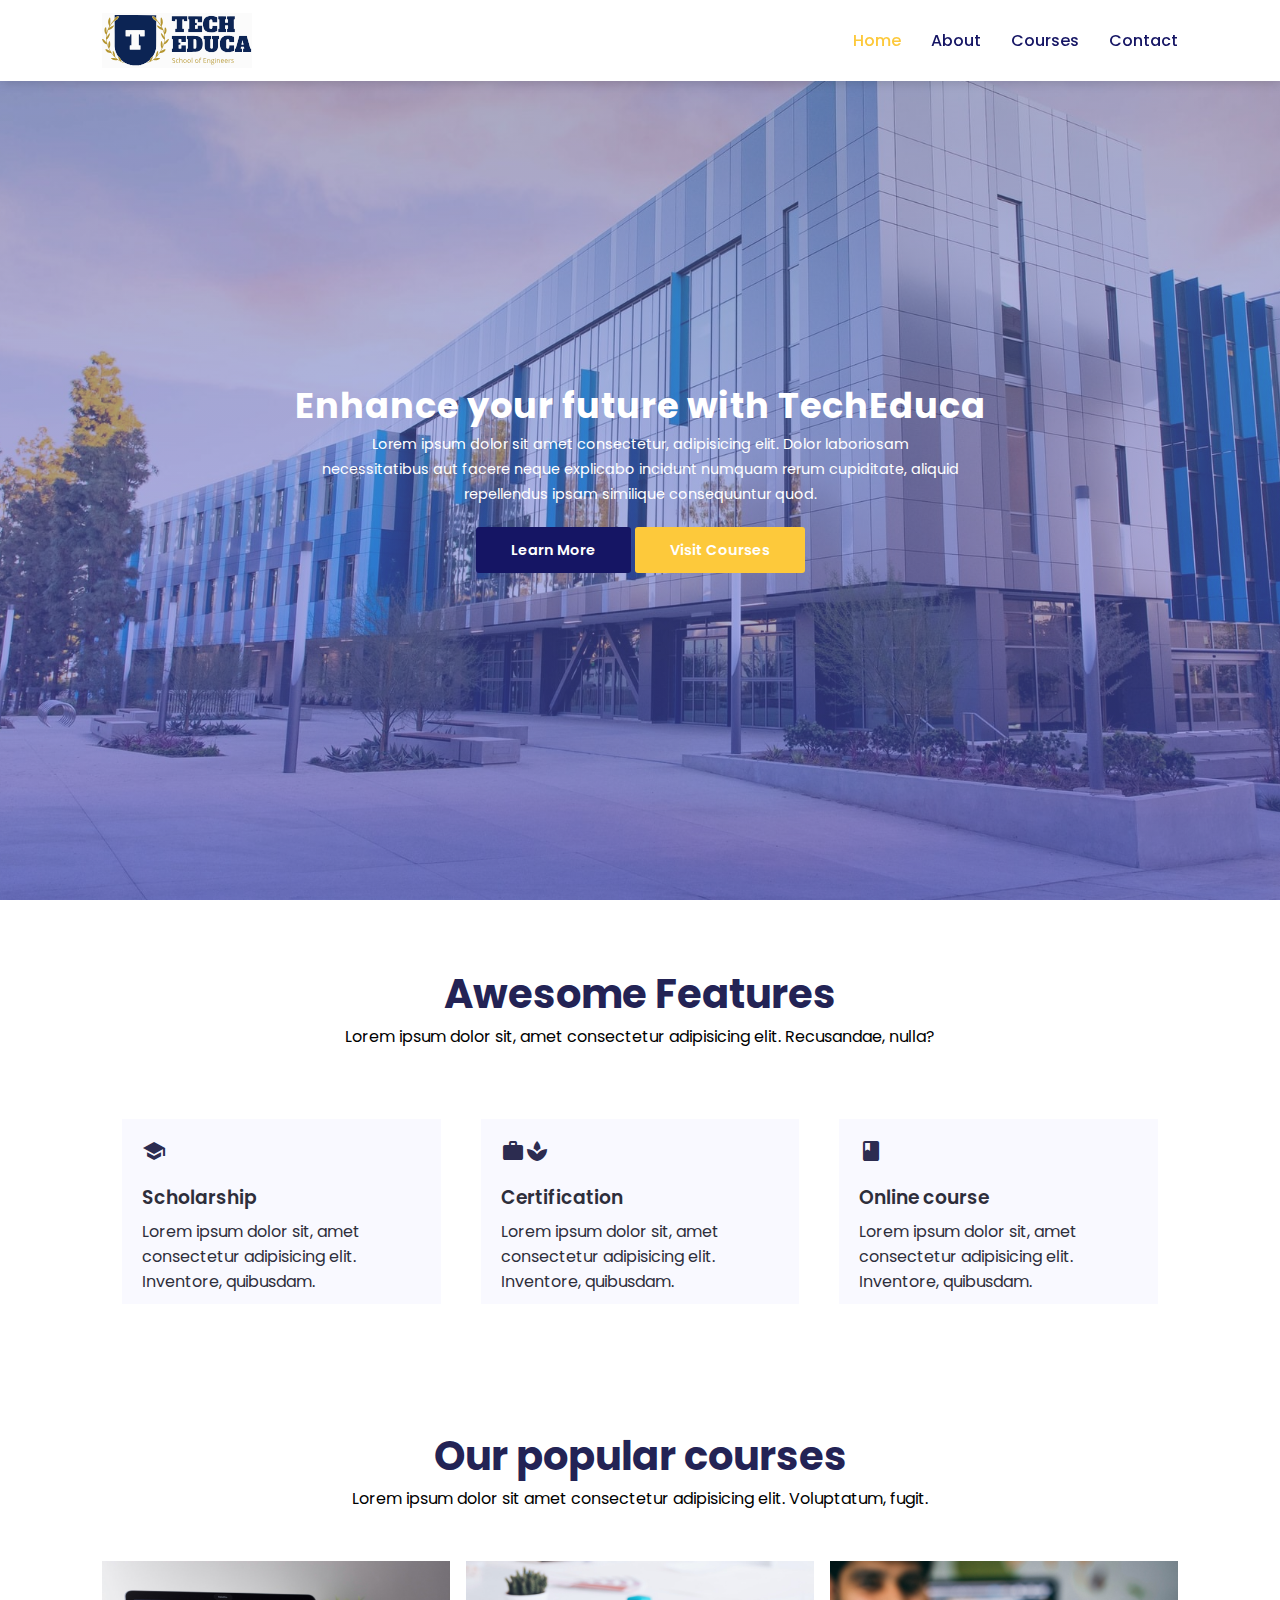
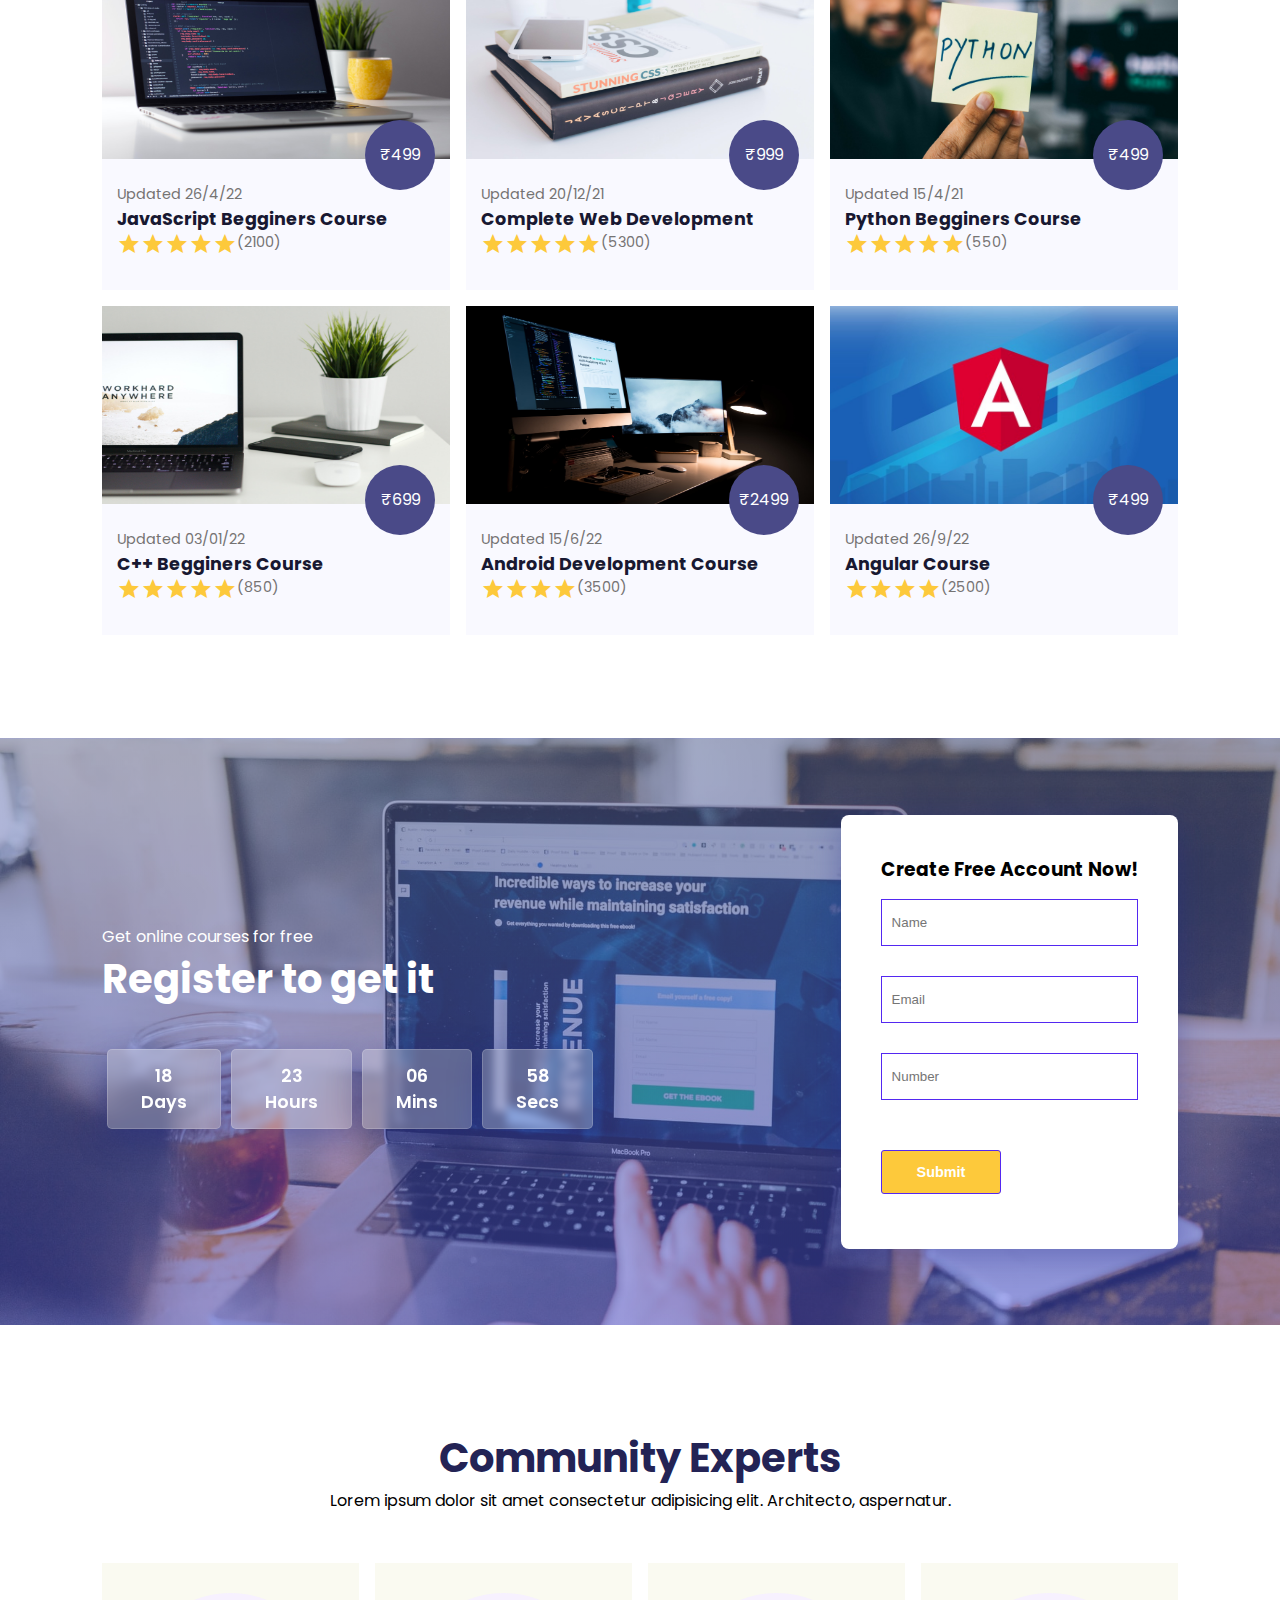
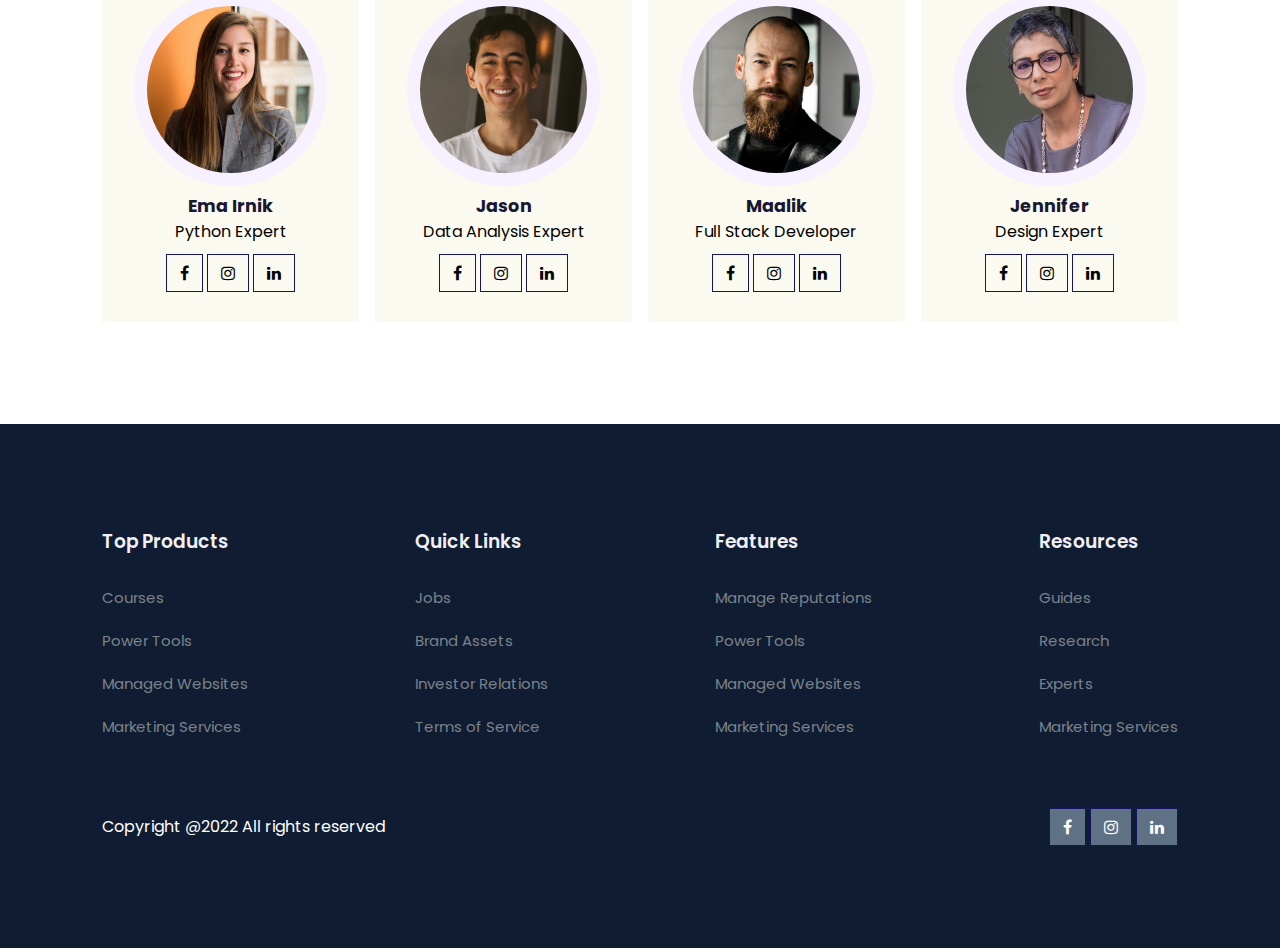
<file: index/index.html>
<!DOCTYPE html>
<html lang="en">
<head>
    <meta charset="UTF-8">
    <meta http-equiv="X-UA-Compatible" content="IE=edge">
    <meta name="viewport" content="width=device-width, initial-scale=1.0">
    <title>Education Website</title>


    <link rel="stylesheet" href="https://cdnjs.cloudflare.com/ajax/libs/font-awesome/4.7.0/css/font-awesome.min.css">
    <link rel="stylesheet" href="https://fonts.googleapis.com/icon?family=Material+Icons">
    <link rel="stylesheet" href="style.css">

    <script src="https://code.jquery.com/jquery-3.6.1.min.js" integrity="sha256-o88AwQnZB+VDvE9tvIXrMQaPlFFSUTR+nldQm1LuPXQ=" crossorigin="anonymous"></script>
</head>
<body>
     <!-- navigation bar -->
     <nav>
        <img src="../images/logo.svg" alt="">
        <div class="navigation">
            <ul>
                <i id="menu-close" class="fa fa-times"></i>
                <li><a class="active" href="#">Home</a></li>
                <li><a href="about.html">About</a></li>
                <li><a href="course.html">Courses</a></li>
                <li><a href="contact.html">Contact</a></li>
                
            </ul>
            <img  id="menu-btn" src="../images/menu.png" alt="">
        </div>
     </nav>

     <!-- home -->
     <section id="home">
        <h2>Enhance your future with TechEduca</h2>
        <p>Lorem ipsum dolor sit amet consectetur, adipisicing elit. Dolor laboriosam necessitatibus aut facere neque explicabo incidunt numquam rerum cupiditate, aliquid repellendus ipsam similique consequuntur quod.</p>
        <div class="btn">
            <a class="blue" href="#">Learn More</a>
            <a class="yellow" href="course.html">Visit Courses</a>
        </div>
     </section>


     <!-- features -->
     <section id="features">
            <h1>Awesome Features</h1>
            <p>Lorem ipsum dolor sit, amet consectetur adipisicing elit. Recusandae, nulla?</p>
            <div class="fea-base">
                <div class="fea-box">
                  <i class="material-icons"> school </i>
                    <h3>Scholarship</h3>
                    <p>Lorem ipsum dolor sit, amet consectetur adipisicing elit. Inventore, quibusdam.</p>
                </div>
                <div class="fea-box">
                    <i class="material-icons">  workspace_premium </i> 
                      <h3>Certification</h3>
                      <p>Lorem ipsum dolor sit, amet consectetur adipisicing elit. Inventore, quibusdam.</p>
                  </div>
                  <div class="fea-box">
                    <i class="material-icons"> book_online </i>
                      <h3>Online course</h3>
                      <p>Lorem ipsum dolor sit, amet consectetur adipisicing elit. Inventore, quibusdam.</p>
                  </div>
            </div>
     </section>

     <!-- courses -->
     <section id="course">
           <h1>Our popular courses</h1>
           <p>Lorem ipsum dolor sit amet consectetur adipisicing elit. Voluptatum, fugit.</p>
           <div class="course-box">

                <div class="courses">
                    <img src="../images/c1.jpg" alt="">
                    <div class="details">
                        <span>Updated 26/4/22</span>
                        <h6>JavaScript Begginers Course</h6>
                        <div class="star">
                            <i class="material-icons"> star </i>
                            <i class="material-icons"> star </i>
                            <i class="material-icons"> star </i>
                            <i class="material-icons"> star </i>
                            <i class="material-icons"> star </i>
                            <span>(2100)</span>
                        </div>
                    </div>

                    <div class="cost">
                        ₹499
                    </div>

                </div>

                <div class="courses">
                    <img src="../images/c2.jpg" alt="">
                    <div class="details">
                        <span>Updated 20/12/21</span>
                        <h6>Complete Web Development</h6>
                        <div class="star">
                            <i class="material-icons"> star </i>
                            <i class="material-icons"> star </i>
                            <i class="material-icons"> star </i>
                            <i class="material-icons"> star </i>
                            <i class="material-icons"> star </i>
                            <span>(5300)</span>
                        </div>
                    </div>

                    <div class="cost">
                        ₹999
                    </div>

                </div>

                <div class="courses">
                    <img src="../images/c3.jpg" alt="">
                    <div class="details">
                        <span>Updated 15/4/21</span>
                        <h6>Python Begginers Course</h6>
                        <div class="star">
                            <i class="material-icons"> star </i>
                            <i class="material-icons"> star </i>
                            <i class="material-icons"> star </i>
                            <i class="material-icons"> star </i>
                            <i class="material-icons"> star </i>
                            <span>(550)</span>
                        </div>
                    </div>

                    <div class="cost">
                        ₹499
                    </div>

                </div>

                <div class="courses">
                    <img src="../images/c4.jpg" alt="">
                    <div class="details">
                        <span>Updated 03/01/22</span>
                        <h6>C++ Begginers Course</h6>
                        <div class="star">
                            <i class="material-icons"> star </i>
                            <i class="material-icons"> star </i>
                            <i class="material-icons"> star </i>
                            <i class="material-icons"> star </i>
                            <i class="material-icons"> star </i>
                            <span>(850)</span>
                        </div>
                    </div>

                    <div class="cost">
                        ₹699
                    </div>

                </div>

                <div class="courses">
                    <img src="../images/c5.jpg" alt="">
                    <div class="details">
                        <span>Updated 15/6/22</span>
                        <h6>Android Development Course</h6>
                        <div class="star">
                            <i class="material-icons"> star </i>
                            <i class="material-icons"> star </i>
                            <i class="material-icons"> star </i>
                            <i class="material-icons"> star </i>
                            <span>(3500)</span>
                        </div>
                    </div>

                    <div class="cost">
                        ₹2499
                    </div>

                </div>

                <div class="courses">
                    <img src="../images/c6.jpg" alt="">
                    <div class="details">
                        <span>Updated 26/9/22</span>
                        <h6>Angular Course</h6>
                        <div class="star">
                            <i class="material-icons"> star </i>
                            <i class="material-icons"> star </i>
                            <i class="material-icons"> star </i>
                            <i class="material-icons"> star </i>
                            <span>(2500)</span>
                        </div>
                    </div>

                    <div class="cost">
                        ₹499
                    </div>

                </div>

           </div>
     </section>


     <!-- registration -->

     <section id="registration">
        <div class="reminder">
            <p>Get online courses for free</p>
            <h1>Register to get it</h1>
            <div class="time">
                <div class="date">
                    18 <br> Days
                </div>
                <div class="date">
                    23 <br> Hours
                </div>
                <div class="date">
                    06 <br> Mins
                </div>
                <div class="date">
                    58 <br> Secs
                </div>
            </div>
        </div>

        <div class="form" >
             <h3>Create Free Account Now!</h3>
             <input type="text" placeholder="Name" name="" id="username">
             <p id="userError" class="error" style="color: red;"></p>
             <input type="email" pattern=".+@globex\.com" placeholder="Email" name="email" id="email">
             <p id="emailError" class="error" style="color: red;"></p>
             <input type="number" placeholder="Number" name="" id="">
              <div class="btn">
                <!-- <a href="#" class="yellow" onclick="validateForm()">Submit</a> -->
                 <input type="submit"  class="yellow" onclick="validateForm()">
             </div> 
            
        </div>

     </section>


     <!-- profiles -->

     <section id="experts">
        <h1>Community Experts</h1>
        <p>Lorem ipsum dolor sit amet consectetur adipisicing elit. Architecto, aspernatur.</p>
        <div class="expert-box">

            <div class="profile">
                <img src="../images/pro1.webp" alt="">
                <h6>Ema Irnik</h6>
                <p>Python Expert</p>
                <div class="pro-links">
                    <i class="fa fa-facebook"></i>
                    <i class="fa fa-instagram">  </i>
                    <i class="fa fa-linkedin"></i> 
                </div>
            </div>

            <div class="profile">
                <img src="../images/pro2.webp" alt="">
                <h6>Jason</h6>
                <p>Data Analysis Expert</p>
                <div class="pro-links">
                    <i class="fa fa-facebook"></i>
                    <i class="fa fa-instagram">  </i>
                    <i class="fa fa-linkedin"></i> 
                </div>
            </div>

            <div class="profile">
                <img src="../images/pro3.webp" alt="">
                <h6>Maalik</h6>
                <p>Full Stack Developer</p>
                <div class="pro-links">
                    <i class="fa fa-facebook"></i>
                    <i class="fa fa-instagram">  </i>
                    <i class="fa fa-linkedin"></i> 
                </div>
            </div>

            <div class="profile">
                <img src="../images/pro4.webp" alt="">
                <h6>Jennifer</h6>
                <p>Design Expert</p>
                <div class="pro-links">
                    <i class="fa fa-facebook"></i>
                    <i class="fa fa-instagram">  </i>
                    <i class="fa fa-linkedin"></i> 
                </div>
            </div>

        </div>
     </section>

     <!-- footer -->
     <footer>
        <div class="footer-col">
            <h3>Top Products</h3>
            <li>Courses</li>
            <li>Power Tools</li>
            <li>Managed Websites</li>
            <li>Marketing Services</li>
        </div>

        <div class="footer-col">
            <h3>Quick Links</h3>
            <li>Jobs</li>
            <li>Brand Assets</li>
            <li>Investor Relations</li>
            <li>Terms of Service</li>
        </div>

        <div class="footer-col">
            <h3>Features</h3>
            <li>Manage Reputations</li>
            <li>Power Tools</li>
            <li>Managed Websites</li>
            <li>Marketing Services</li>
        </div>

        <div class="footer-col">
            <h3>Resources</h3>
            <li>Guides</li>
            <li>Research</li>
            <li>Experts</li>
            <li>Marketing Services</li>
        </div>

        <div class="copyright">
            <p>Copyright @2022  All rights reserved</p>
            <div class="pro-links">
                <i class="fa fa-facebook"></i>
                <i class="fa fa-instagram">  </i>
                <i class="fa fa-linkedin"></i> 
            </div>
        </div>
     </footer>




     <script>

       $('#menu-btn').click(function(){
            $('nav .navigation ul').addClass('active')
        });

        $('#menu-close').click(function(){
            $('nav .navigation ul').removeClass('active')
        });




        // Form validation 
        let user = document.getElementById("username");
        let email = document.getElementById("email");
        let flag = 1; 

        function validateForm() {
            var letters = /^[A-Za-z ]+$/;

            if(user.value == ""){
                document.getElementById("userError").innerHTML = "Username is empty";
                 flag = 0;   
             }
            else if(username.value.match(letters) ){
               document.getElementById("userError").innerHTML = ""; 
               flag = 1;   
            }
            else{
              document.getElementById("userError").innerHTML = " Only alphabets allowed";
              flag = 0;
            }
            
            var validRegex = /^[a-zA-Z0-9.!#$%&'*+/=?^_`{|}~-]+@[a-zA-Z0-9-]+(?:\.[a-zA-Z0-9-]+)*$/;
            if(email.value == ""){
                document.getElementById("emailError").innerHTML = "email is empty";
                flag = 0;
            }
             else if(email.value.match(validRegex)){
                 document.getElementById("emailError").innerHTML = "";
                 flag = 1;
             }
            else{
                document.getElementById("emailError").innerHTML = "invalid email";
                flag = 0;
            }
               
           if(flag == 1){
            return true;
           }
           else{
            return false;
           }
            

        }


     </script>
</body>
</html>
</file>
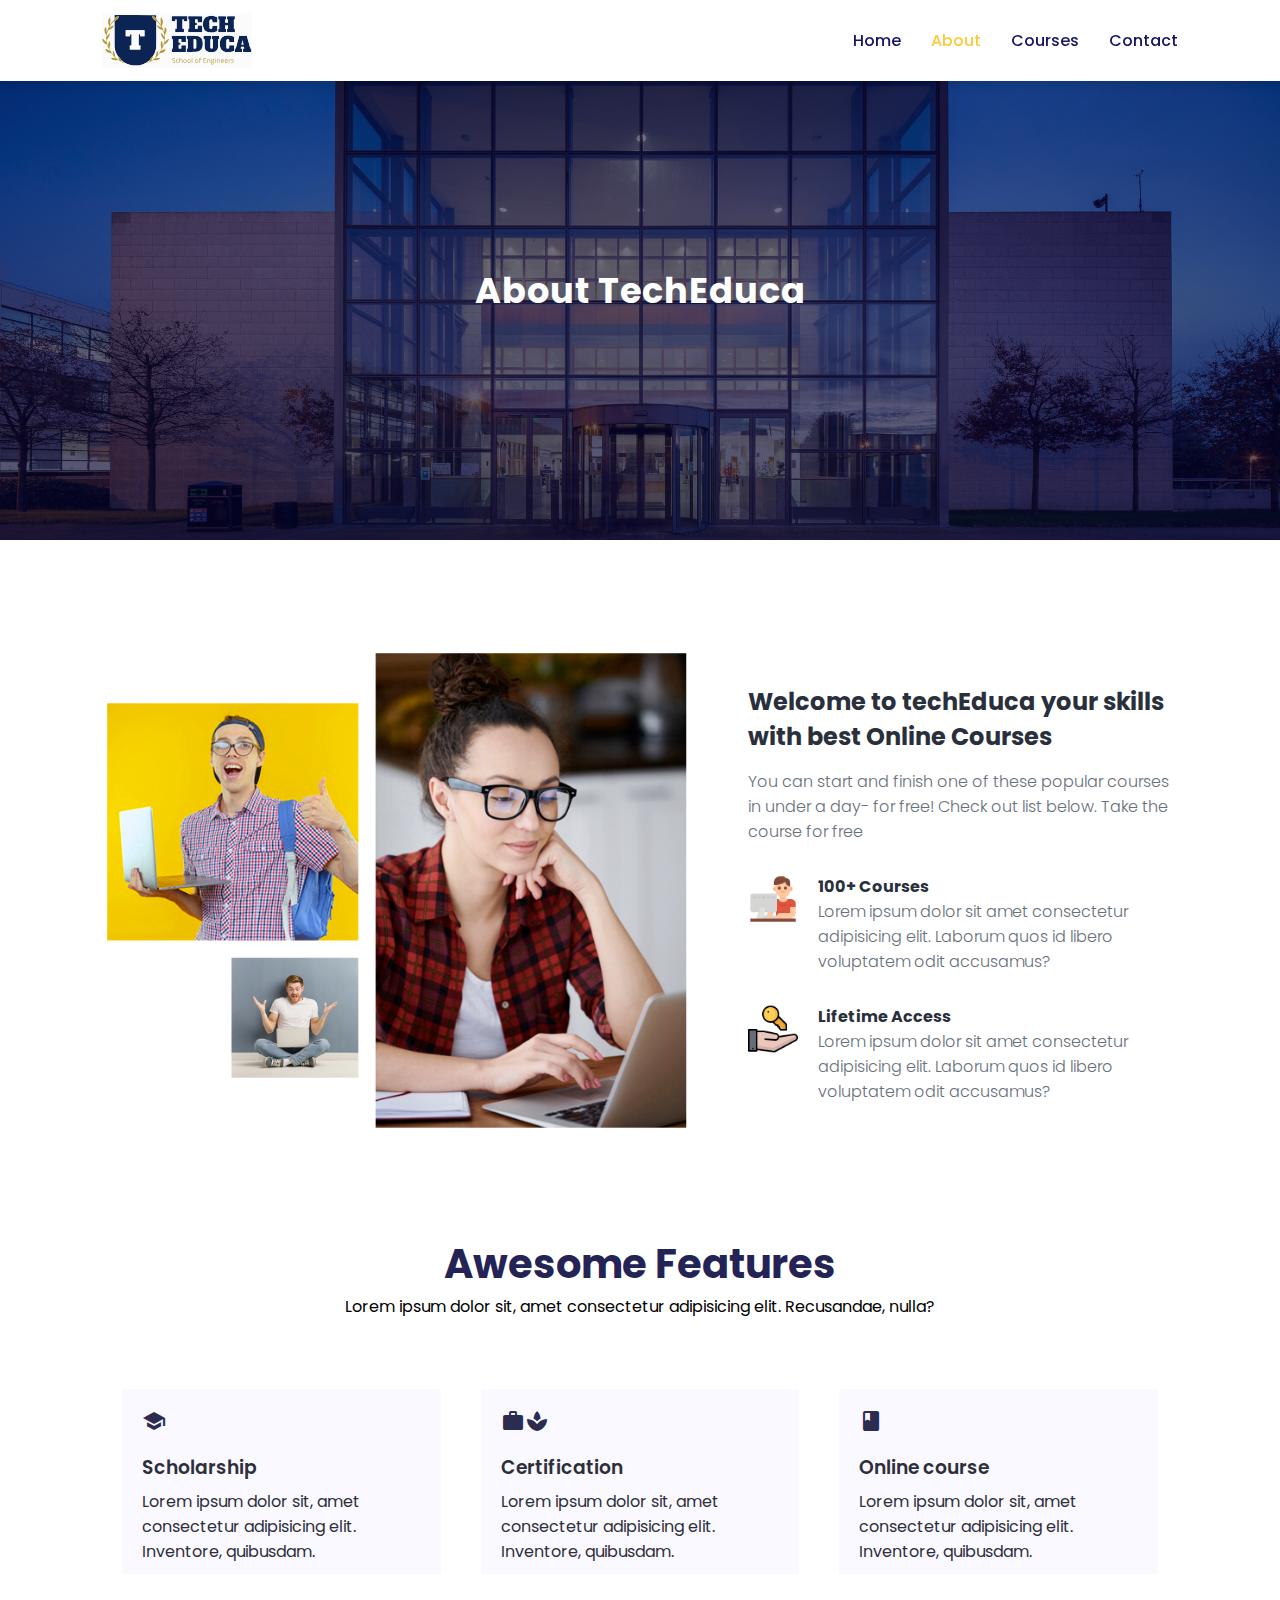
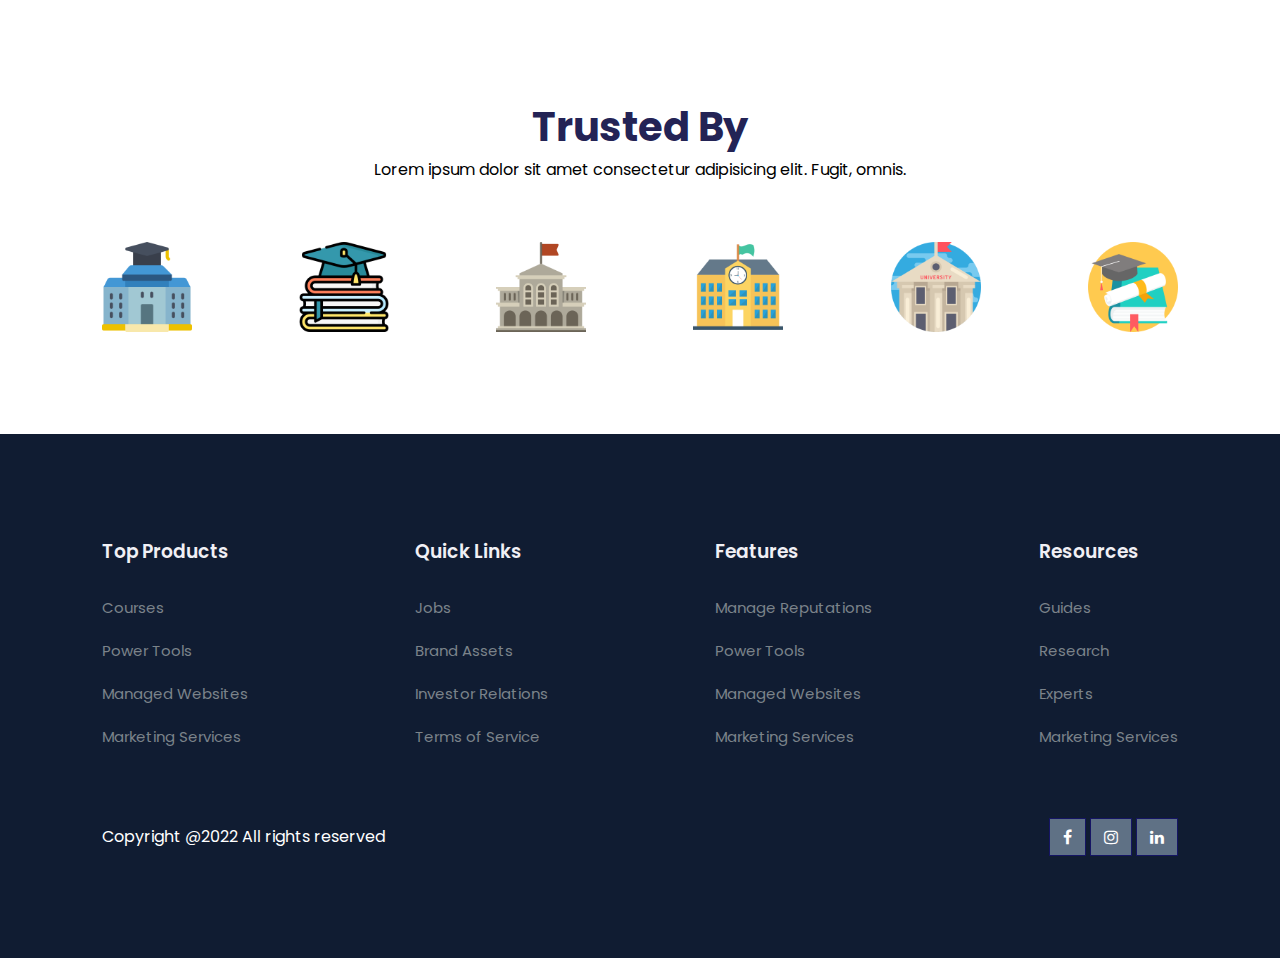
<file: index/about.html>
<!DOCTYPE html>
<html lang="en">
<head>
    <meta charset="UTF-8">
    <meta http-equiv="X-UA-Compatible" content="IE=edge">
    <meta name="viewport" content="width=device-width, initial-scale=1.0">
    <title>Education Website</title>


    <link rel="stylesheet" href="https://cdnjs.cloudflare.com/ajax/libs/font-awesome/4.7.0/css/font-awesome.min.css">
    <link rel="stylesheet" href="https://fonts.googleapis.com/icon?family=Material+Icons">
    <link rel="stylesheet" href="style.css">

    <script src="https://code.jquery.com/jquery-3.6.1.min.js" integrity="sha256-o88AwQnZB+VDvE9tvIXrMQaPlFFSUTR+nldQm1LuPXQ=" crossorigin="anonymous"></script>
</head>
<body>
     <!-- navigation bar -->
     <nav>
        <img src="../images/logo.svg" alt="">
        <div class="navigation">
            <ul>
                <i id="menu-close" class="fa fa-times"></i>
                <li><a  href="index.html">Home</a></li>
                <li><a class="active" href="about.html">About</a></li>
                <li><a href="course.html">Courses</a></li>
                <li><a href="contact.html">Contact</a></li>
                
            </ul>
            <img  id="menu-btn" src="../images/menu.png" alt="">
        </div>
     </nav>

     <!-- home -->
     <section id="about-home">
        <h2>About TechEduca</h2>
     </section>

     <section id="about-container">
        <div class="about-img">
            <img src="../images/a.png" alt="">
        </div>
        <div class="about-text">
            <h2>Welcome to techEduca your skills with best Online Courses</h2>
            <p>You can start and finish one of these popular courses in under a day- for free! Check out list below. Take the course for free</p>
            <div class="about-fe">
                <img src="../images/fe1.png" alt="">
                <div class="fe-text">
                    <h5>100+ Courses</h5>
                    <p>Lorem ipsum dolor sit amet consectetur adipisicing elit. Laborum quos id libero voluptatem odit accusamus?</p>
                </div>
            </div>

            <div class="about-fe">
                <img src="../images/fe2.png" alt="">
                <div class="fe-text">
                    <h5>Lifetime Access</h5>
                    <p>Lorem ipsum dolor sit amet consectetur adipisicing elit. Laborum quos id libero voluptatem odit accusamus?</p>
                </div>
            </div>

        </div>

     </section>


     <!-- features -->
     <section id="features">
            <h1>Awesome Features</h1>
            <p>Lorem ipsum dolor sit, amet consectetur adipisicing elit. Recusandae, nulla?</p>
            <div class="fea-base">
                <div class="fea-box">
                  <i class="material-icons"> school </i>
                    <h3>Scholarship</h3>
                    <p>Lorem ipsum dolor sit, amet consectetur adipisicing elit. Inventore, quibusdam.</p>
                </div>
                <div class="fea-box">
                    <i class="material-icons">  workspace_premium </i> 
                      <h3>Certification</h3>
                      <p>Lorem ipsum dolor sit, amet consectetur adipisicing elit. Inventore, quibusdam.</p>
                  </div>
                  <div class="fea-box">
                    <i class="material-icons"> book_online </i>
                      <h3>Online course</h3>
                      <p>Lorem ipsum dolor sit, amet consectetur adipisicing elit. Inventore, quibusdam.</p>
                  </div>
            </div>
     </section>


     <section id="trust">
             <h1>Trusted By</h1>
             <p>Lorem ipsum dolor sit amet consectetur adipisicing elit. Fugit, omnis.</p>
             <div class="trust-img">
                <img src="../images/trust (1).png" alt="">
                <img src="../images/trust (2).png" alt="">
                <img src="../images/trust (3).png" alt="">
                <img src="../images/trust (4).png" alt="">
                <img src="../images/trust (5).png" alt="">
                <img src="../images/trust (6).png" alt="">
             </div>
     </section>
    


    

     <!-- footer -->
     <footer>
        <div class="footer-col">
            <h3>Top Products</h3>
            <li>Courses</li>
            <li>Power Tools</li>
            <li>Managed Websites</li>
            <li>Marketing Services</li>
        </div>

        <div class="footer-col">
            <h3>Quick Links</h3>
            <li>Jobs</li>
            <li>Brand Assets</li>
            <li>Investor Relations</li>
            <li>Terms of Service</li>
        </div>

        <div class="footer-col">
            <h3>Features</h3>
            <li>Manage Reputations</li>
            <li>Power Tools</li>
            <li>Managed Websites</li>
            <li>Marketing Services</li>
        </div>

        <div class="footer-col">
            <h3>Resources</h3>
            <li>Guides</li>
            <li>Research</li>
            <li>Experts</li>
            <li>Marketing Services</li>
        </div>

        <div class="copyright">
            <p>Copyright @2022  All rights reserved</p>
            <div class="pro-links">
                <i class="fa fa-facebook"></i>
                <i class="fa fa-instagram">  </i>
                <i class="fa fa-linkedin"></i> 
            </div>
        </div>
     </footer>

     <script>

       $('#menu-btn').click(function(){
            $('nav .navigation ul').addClass('active')
        });

        $('#menu-close').click(function(){
            $('nav .navigation ul').removeClass('active')
        });
     </script>
</body>
</html>
</file>
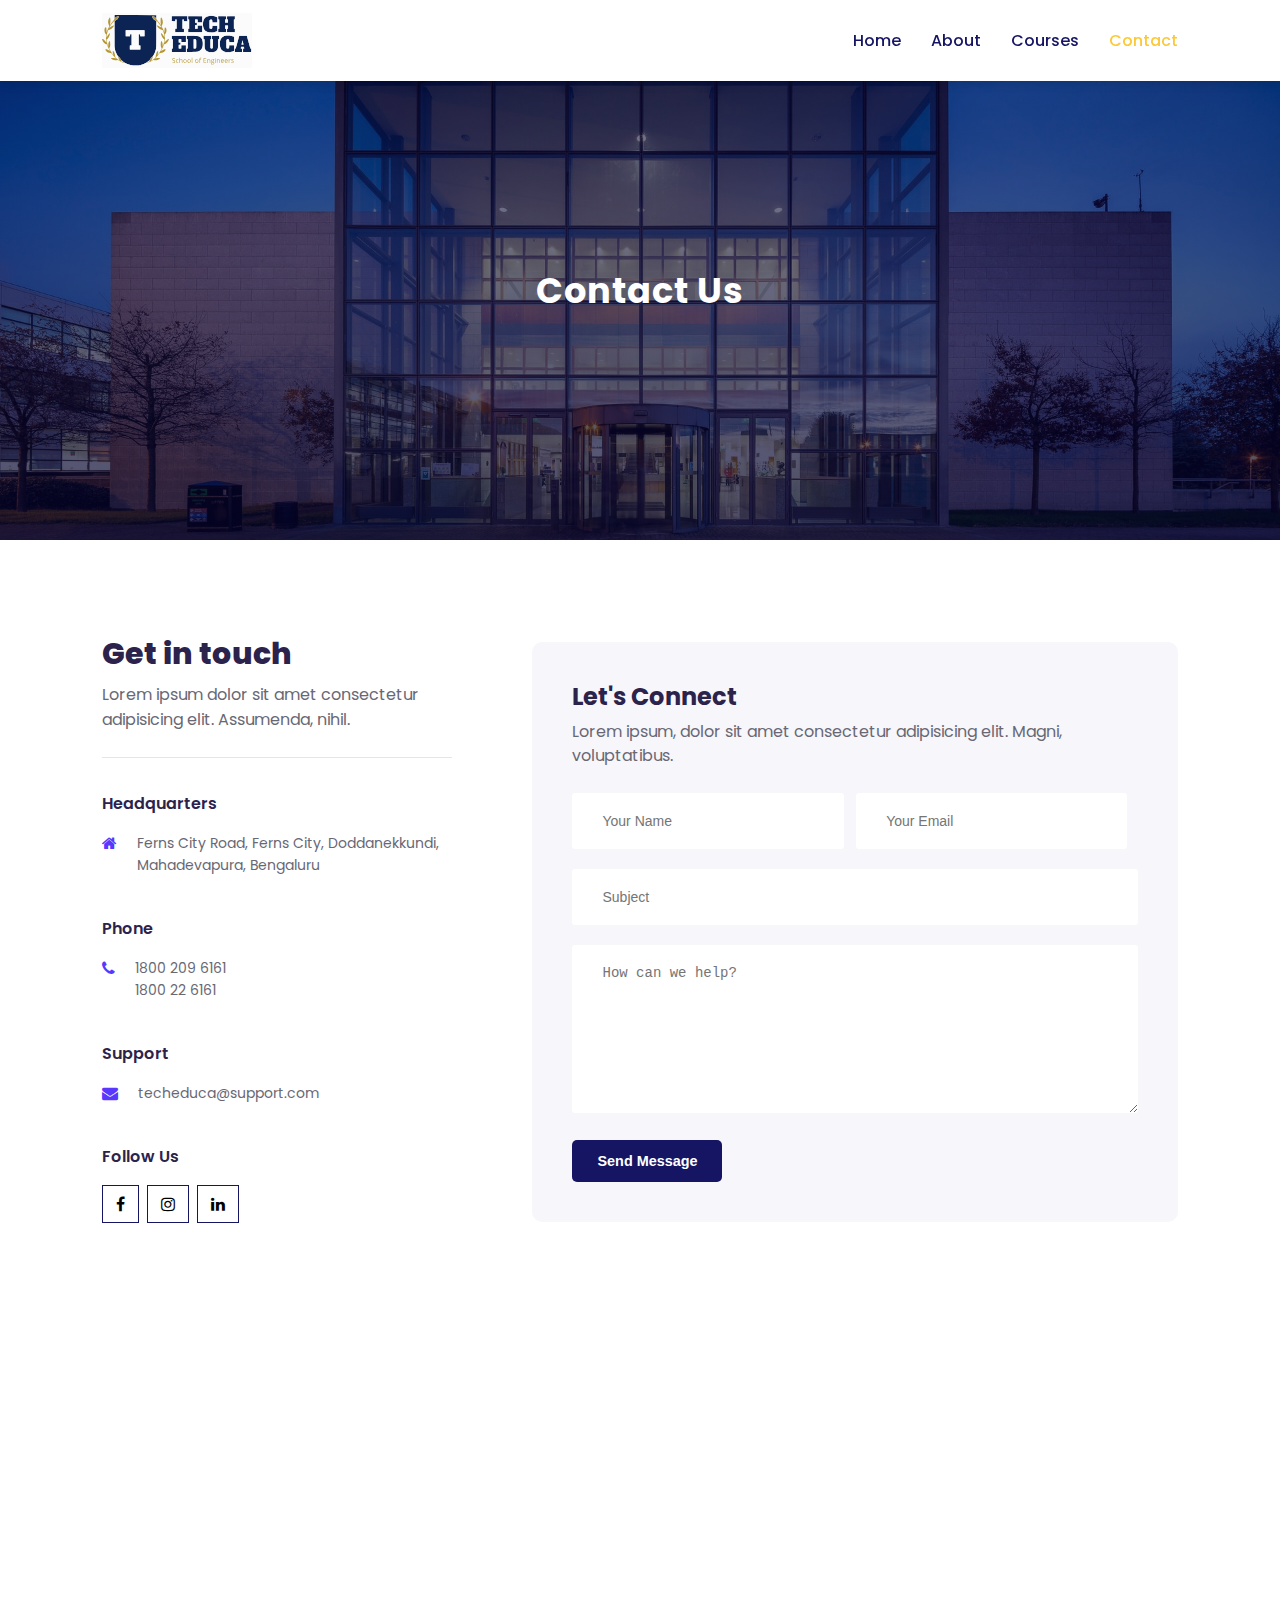
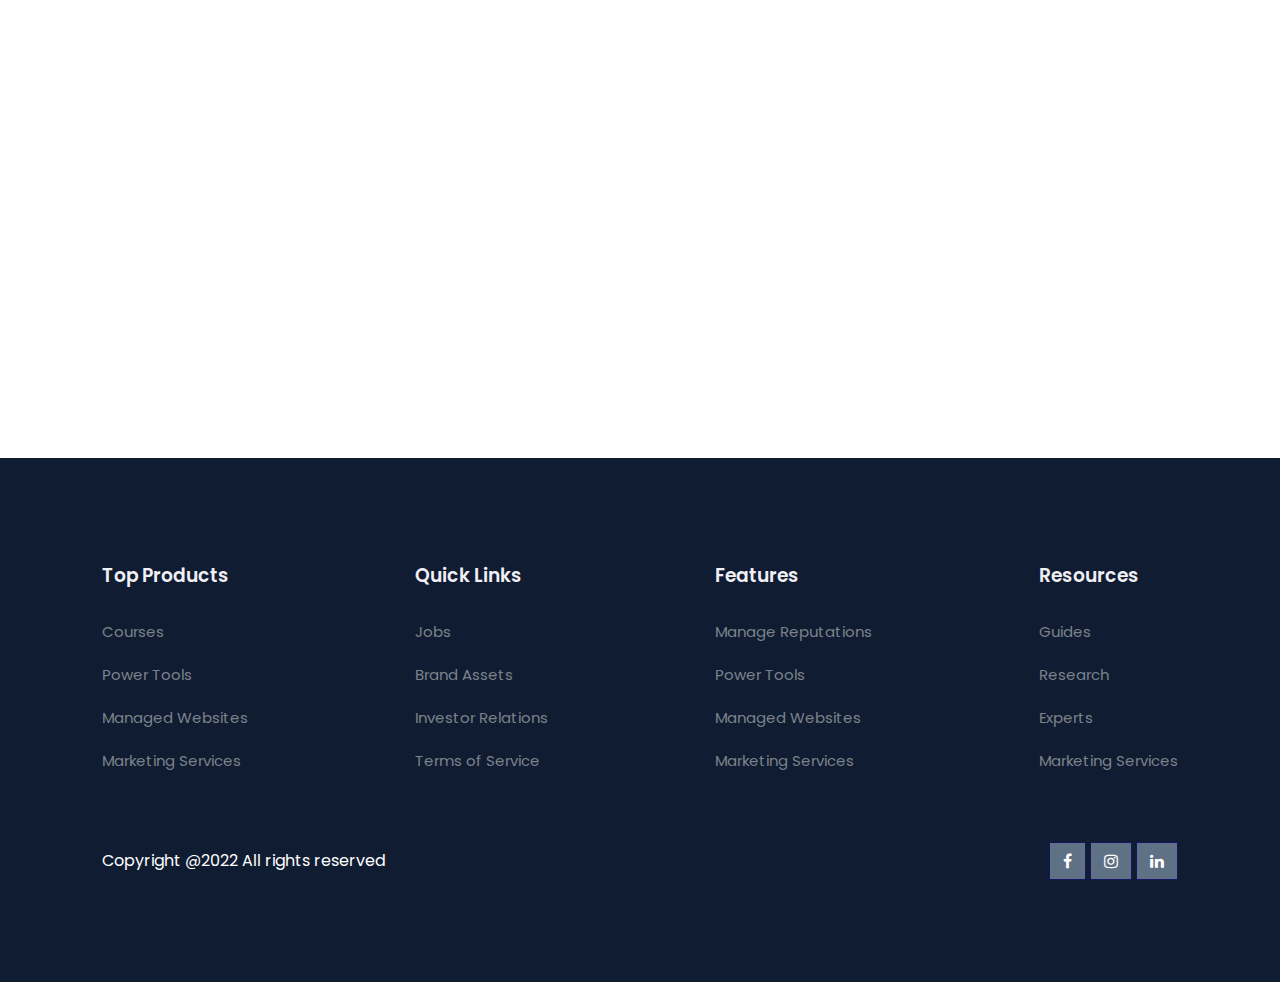
<file: index/contact.html>
<!DOCTYPE html>
<html lang="en">
<head>
    <meta charset="UTF-8">
    <meta http-equiv="X-UA-Compatible" content="IE=edge">
    <meta name="viewport" content="width=device-width, initial-scale=1.0">
    <title>Education Website</title>


    <link rel="stylesheet" href="https://cdnjs.cloudflare.com/ajax/libs/font-awesome/4.7.0/css/font-awesome.min.css">
    <link rel="stylesheet" href="https://fonts.googleapis.com/icon?family=Material+Icons">
    <link rel="stylesheet" href="style.css">

    <script src="https://code.jquery.com/jquery-3.6.1.min.js" integrity="sha256-o88AwQnZB+VDvE9tvIXrMQaPlFFSUTR+nldQm1LuPXQ=" crossorigin="anonymous"></script>
</head>
<body>
     <!-- navigation bar -->
     <nav>
        <img src="../images/logo.svg" alt="">
        <div class="navigation">
            <ul>
                <i id="menu-close" class="fa fa-times"></i>
                <li><a  href="index.html">Home</a></li>
                <li><a  href="about.html">About</a></li>
                <li><a  href="course.html">Courses</a></li>
                <li><a  class="active" href="contact.html">Contact</a></li>
                
            </ul>
            <img  id="menu-btn" src="../images/menu.png" alt="">
        </div>
     </nav>

     <!-- home -->
     <section id="about-home">
        <h2>Contact Us</h2>
     </section>

     <section id="contact">
        <div class="getin">
            <h2>Get in touch</h2>
            <p>Lorem ipsum dolor sit amet consectetur adipisicing elit. Assumenda, nihil.</p>
            <div class="getin-details">
                <h3>Headquarters</h3>
                <div>
                    <i class="fa fa-home get"></i>
                    <p> Ferns City Road, Ferns City, Doddanekkundi,
                        Mahadevapura, Bengaluru</p>
                </div>
                <h3>Phone</h3>
                <div>
                    <i class="fa fa-phone get"></i>
                    <p> 1800 209 6161 <br> 1800 22 6161</p>
                </div>
                <h3>Support</h3>
                <div>
                    <i class="fa fa-envelope get"></i>
                    <p> techeduca@support.com</p>
                </div>
                <h3>Follow Us</h3>
                <div class="pro-links">
                    <i class="fa fa-facebook"></i>
                    <i class="fa fa-instagram">  </i>
                    <i class="fa fa-linkedin"></i> 
                </div>
            </div>

        </div>

        <div class="form">
            <h4>Let's Connect</h4>
            <p>Lorem ipsum, dolor sit amet consectetur adipisicing elit. Magni, voluptatibus.</p>
            <div class="form-row">
                <input type="text" placeholder="Your Name" id="username">
                <p id="userError" class="error" style="color: red;"></p>
                <input type="email" placeholder="Your Email" id="email">
                <p id="emailError" class="error" style="color: red;"></p>
            </div>
            <div class="form-col">
                <input type="text" placeholder="Subject">
            </div>
            <div class="form-col">
                <textarea name="" id="" cols="30" rows="8" placeholder="How can we help?"></textarea>
            </div>
            <div class="form-col">
                <button onclick="validateForm()">Send Message</button>
            </div>
        </div>
     </section>

     <section id="map">
        <iframe src="https://www.google.com/maps/embed?pb=!1m18!1m12!1m3!1d497699.6983259305!2d77.6309395!3d12.9539974!2m3!1f0!2f0!3f0!3m2!1i1024!2i768!4f13.1!3m3!1m2!1s0x3bae1670c9b44e6d%3A0xf8dfc3e8517e4fe0!2sBengaluru%2C%20Karnataka!5e0!3m2!1sen!2sin!4v1668713263531!5m2!1sen!2sin" style="border:0;" allowfullscreen="" loading="lazy" referrerpolicy="no-referrer-when-downgrade"></iframe>
     </section>


     <!-- footer -->
     <footer>
        <div class="footer-col">
            <h3>Top Products</h3>
            <li>Courses</li>
            <li>Power Tools</li>
            <li>Managed Websites</li>
            <li>Marketing Services</li>
        </div>

        <div class="footer-col">
            <h3>Quick Links</h3>
            <li>Jobs</li>
            <li>Brand Assets</li>
            <li>Investor Relations</li>
            <li>Terms of Service</li>
        </div>

        <div class="footer-col">
            <h3>Features</h3>
            <li>Manage Reputations</li>
            <li>Power Tools</li>
            <li>Managed Websites</li>
            <li>Marketing Services</li>
        </div>

        <div class="footer-col">
            <h3>Resources</h3>
            <li>Guides</li>
            <li>Research</li>
            <li>Experts</li>
            <li>Marketing Services</li>
        </div>

        <div class="copyright">
            <p>Copyright @2022  All rights reserved</p>
            <div class="pro-links">
                <i class="fa fa-facebook"></i>
                <i class="fa fa-instagram">  </i>
                <i class="fa fa-linkedin"></i> 
            </div>
        </div>
     </footer>

     <script>

       $('#menu-btn').click(function(){
            $('nav .navigation ul').addClass('active')
        });

        $('#menu-close').click(function(){
            $('nav .navigation ul').removeClass('active')
        });


         // Form validation 
         let user = document.getElementById("username");
        let email = document.getElementById("email");
        let flag = 1; 

        function validateForm() {
            var letters = /^[A-Za-z ]+$/;

            if(user.value == ""){
                document.getElementById("userError").innerHTML = "Username is empty";
                 flag = 0;   
             }
            else if(username.value.match(letters) ){
               document.getElementById("userError").innerHTML = ""; 
               flag = 1;   
            }
            else{
              document.getElementById("userError").innerHTML = " Only alphabets allowed";
              flag = 0;
            }
            
            var validRegex = /^[a-zA-Z0-9.!#$%&'*+/=?^_`{|}~-]+@[a-zA-Z0-9-]+(?:\.[a-zA-Z0-9-]+)*$/;
            if(email.value == ""){
                document.getElementById("emailError").innerHTML = "email is empty";
                flag = 0;
            }
             else if(email.value.match(validRegex)){
                 document.getElementById("emailError").innerHTML = "";
                 flag = 1;
             }
            else{
                document.getElementById("emailError").innerHTML = "invalid email";
                flag = 0;
            }
               
           if(flag == 1){
            return true;
           }
           else{
            return false;
           }
            

        }
     </script>
</body>
</html>
</file>
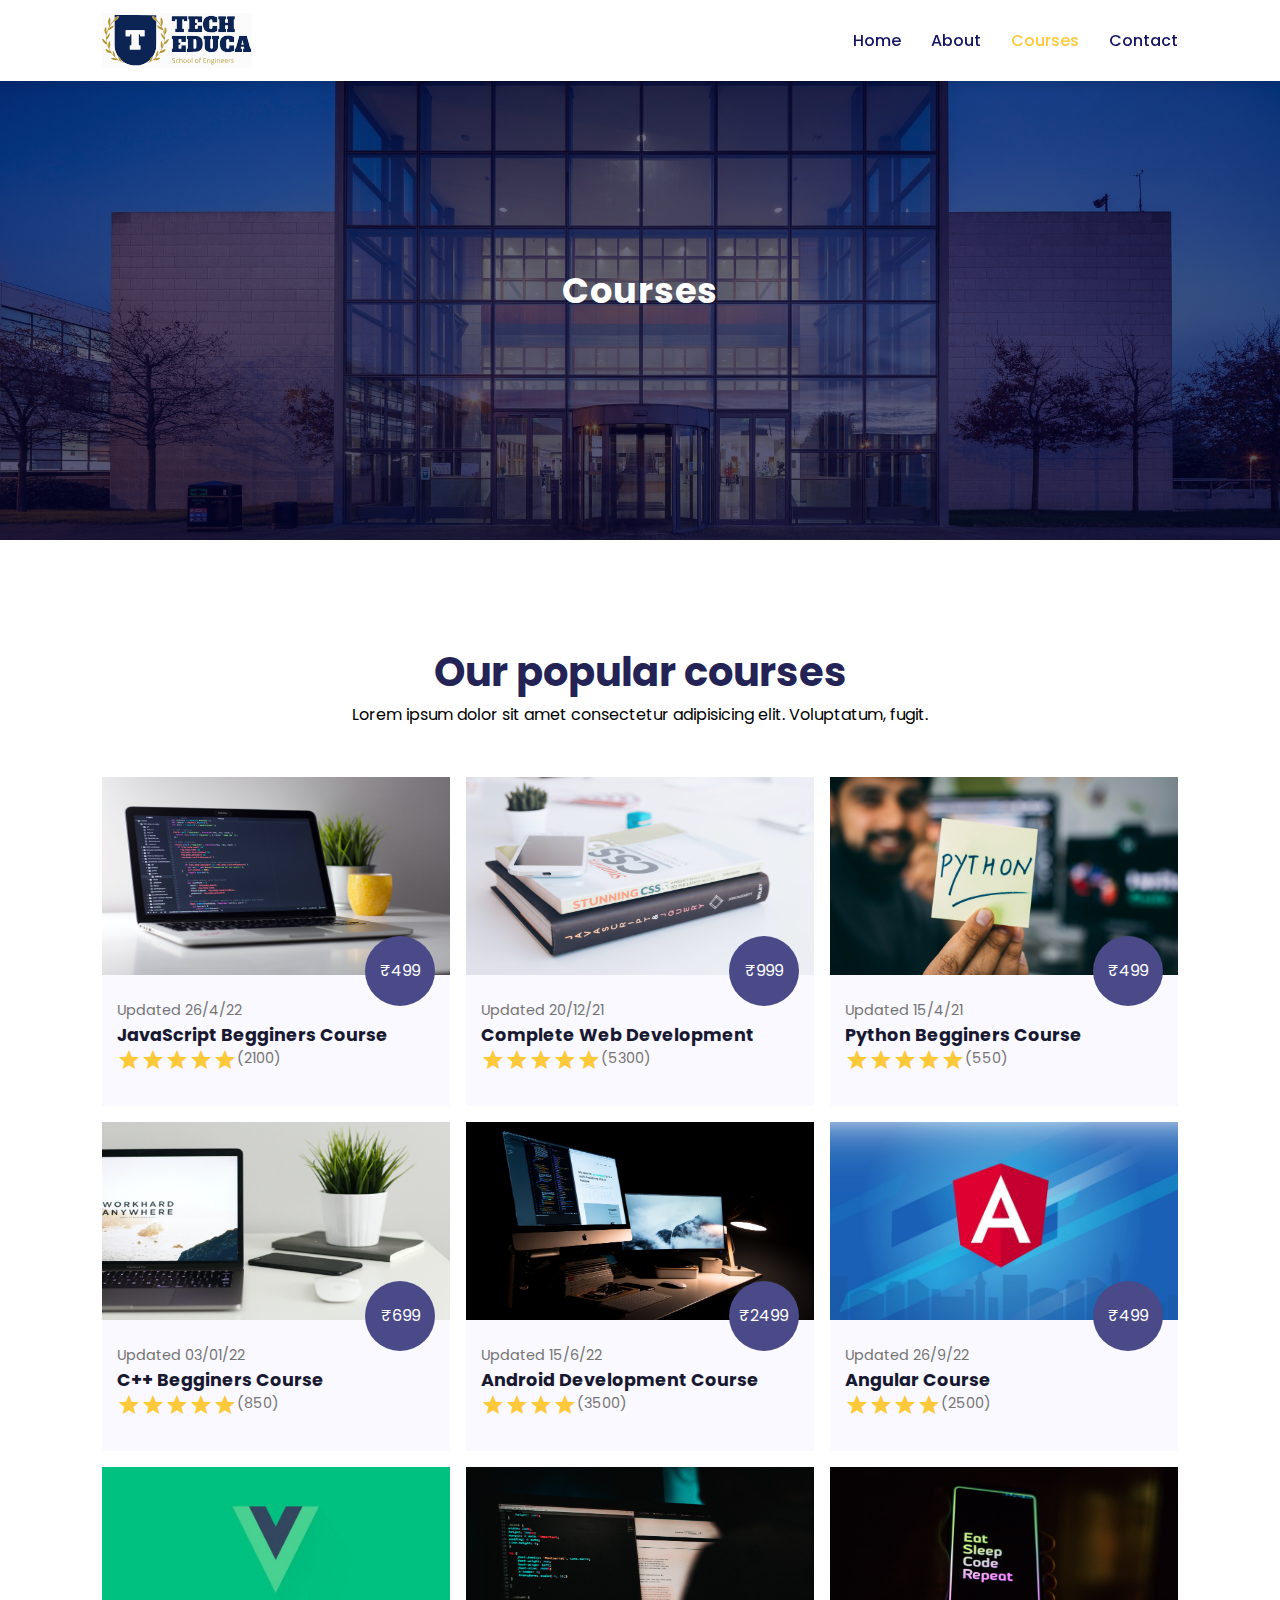
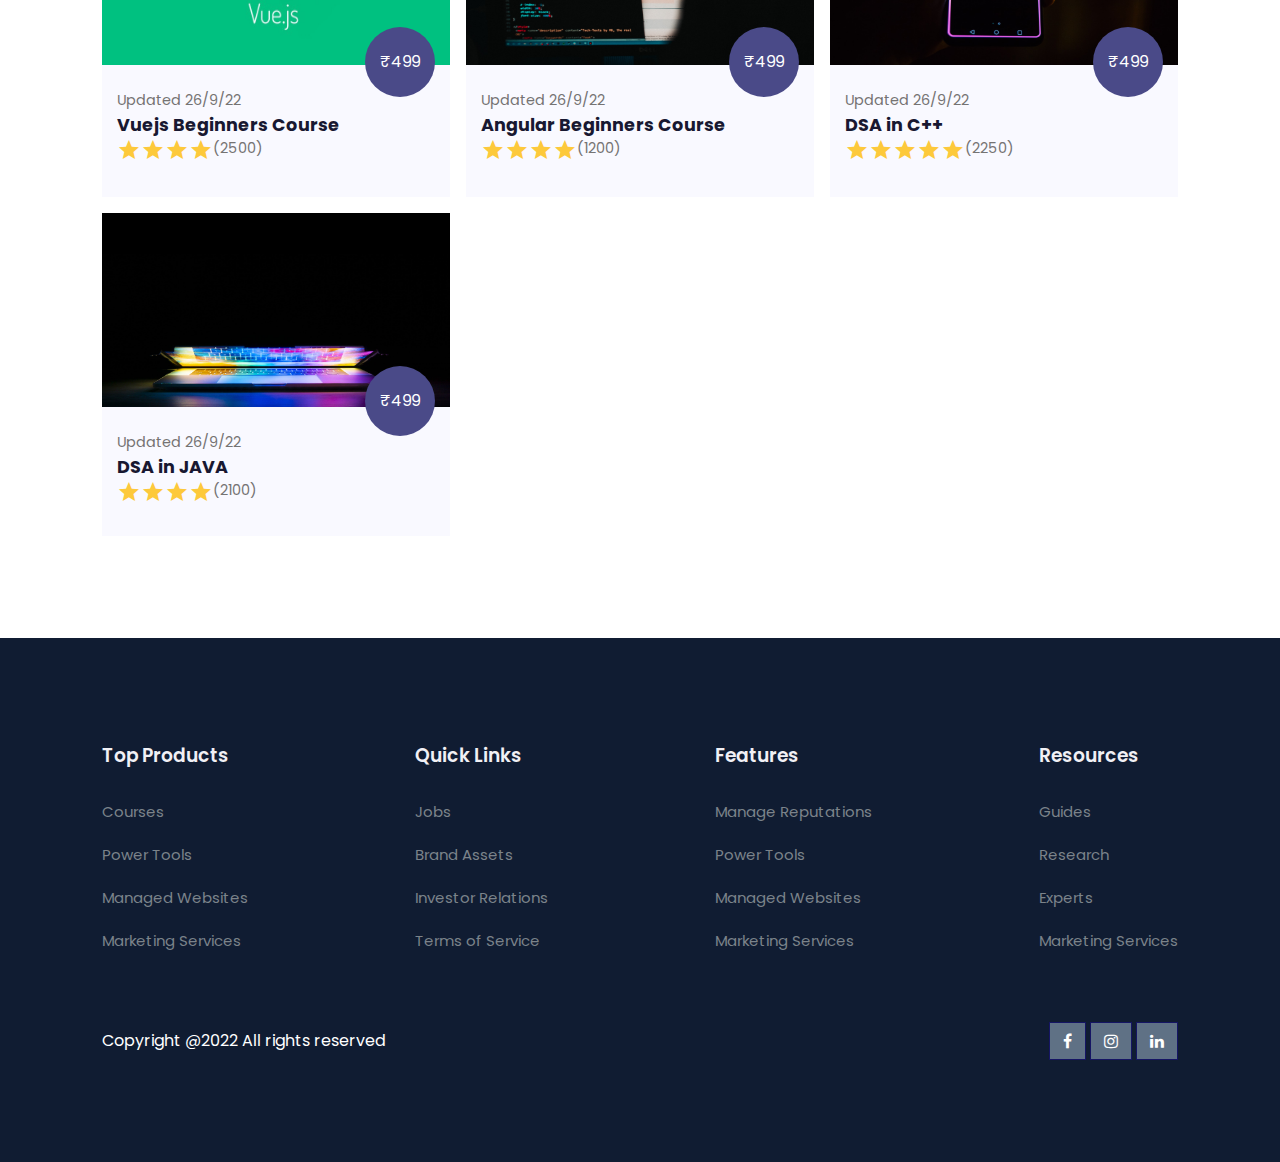
<file: index/course.html>
<!DOCTYPE html>
<html lang="en">
<head>
    <meta charset="UTF-8">
    <meta http-equiv="X-UA-Compatible" content="IE=edge">
    <meta name="viewport" content="width=device-width, initial-scale=1.0">
    <title>Education Website</title>


    <link rel="stylesheet" href="https://cdnjs.cloudflare.com/ajax/libs/font-awesome/4.7.0/css/font-awesome.min.css">
    <link rel="stylesheet" href="https://fonts.googleapis.com/icon?family=Material+Icons">
    <link rel="stylesheet" href="style.css">

    <script src="https://code.jquery.com/jquery-3.6.1.min.js" integrity="sha256-o88AwQnZB+VDvE9tvIXrMQaPlFFSUTR+nldQm1LuPXQ=" crossorigin="anonymous"></script>
</head>
<body>
     <!-- navigation bar -->
     <nav>
        <img src="../images/logo.svg" alt="">
        <div class="navigation">
            <ul>
                <i id="menu-close" class="fa fa-times"></i>
                <li><a  href="index.html">Home</a></li>
                <li><a  href="about.html">About</a></li>
                <li><a class="active" href="course.html">Courses</a></li>
                <li><a href="contact.html">Contact</a></li>
                
            </ul>
            <img  id="menu-btn" src="../images/menu.png" alt="">
        </div>
     </nav>

     <!-- home -->
     <section id="about-home">
        <h2>Courses</h2>
     </section>

     <section id="course">
        <h1>Our popular courses</h1>
        <p>Lorem ipsum dolor sit amet consectetur adipisicing elit. Voluptatum, fugit.</p>
        <div class="course-box">

             <div class="courses">
                 <img src="../images/c1.jpg" alt="">
                 <div class="details">
                     <span>Updated 26/4/22</span>
                     <h6>JavaScript Begginers Course</h6>
                     <div class="star">
                         <i class="material-icons"> star </i>
                         <i class="material-icons"> star </i>
                         <i class="material-icons"> star </i>
                         <i class="material-icons"> star </i>
                         <i class="material-icons"> star </i>
                         <span>(2100)</span>
                     </div>
                 </div>

                 <div class="cost">
                     ₹499
                 </div>

             </div>

             <div class="courses">
                 <img src="../images/c2.jpg" alt="">
                 <div class="details">
                     <span>Updated 20/12/21</span>
                     <h6>Complete Web Development</h6>
                     <div class="star">
                         <i class="material-icons"> star </i>
                         <i class="material-icons"> star </i>
                         <i class="material-icons"> star </i>
                         <i class="material-icons"> star </i>
                         <i class="material-icons"> star </i>
                         <span>(5300)</span>
                     </div>
                 </div>

                 <div class="cost">
                     ₹999
                 </div>

             </div>

             <div class="courses">
                 <img src="../images/c3.jpg" alt="">
                 <div class="details">
                     <span>Updated 15/4/21</span>
                     <h6>Python Begginers Course</h6>
                     <div class="star">
                         <i class="material-icons"> star </i>
                         <i class="material-icons"> star </i>
                         <i class="material-icons"> star </i>
                         <i class="material-icons"> star </i>
                         <i class="material-icons"> star </i>
                         <span>(550)</span>
                     </div>
                 </div>

                 <div class="cost">
                     ₹499
                 </div>

             </div>

             <div class="courses">
                 <img src="../images/c4.jpg" alt="">
                 <div class="details">
                     <span>Updated 03/01/22</span>
                     <h6>C++ Begginers Course</h6>
                     <div class="star">
                         <i class="material-icons"> star </i>
                         <i class="material-icons"> star </i>
                         <i class="material-icons"> star </i>
                         <i class="material-icons"> star </i>
                         <i class="material-icons"> star </i>
                         <span>(850)</span>
                     </div>
                 </div>

                 <div class="cost">
                     ₹699
                 </div>

             </div>

             <div class="courses">
                 <img src="../images/c5.jpg" alt="">
                 <div class="details">
                     <span>Updated 15/6/22</span>
                     <h6>Android Development Course</h6>
                     <div class="star">
                         <i class="material-icons"> star </i>
                         <i class="material-icons"> star </i>
                         <i class="material-icons"> star </i>
                         <i class="material-icons"> star </i>
                         <span>(3500)</span>
                     </div>
                 </div>

                 <div class="cost">
                     ₹2499
                 </div>

             </div>

             <div class="courses">
                 <img src="../images/c6.jpg" alt="">
                 <div class="details">
                     <span>Updated 26/9/22</span>
                     <h6>Angular Course</h6>
                     <div class="star">
                         <i class="material-icons"> star </i>
                         <i class="material-icons"> star </i>
                         <i class="material-icons"> star </i>
                         <i class="material-icons"> star </i>
                         <span>(2500)</span>
                     </div>
                 </div>

                 <div class="cost">
                     ₹499
                 </div>

             </div>

             <div class="courses">
                <img src="../images/c7.jpeg" alt="">
                <div class="details">
                    <span>Updated 26/9/22</span>
                    <h6>Vuejs Beginners Course</h6>
                    <div class="star">
                        <i class="material-icons"> star </i>
                        <i class="material-icons"> star </i>
                        <i class="material-icons"> star </i>
                        <i class="material-icons"> star </i>
                        <span>(2500)</span>
                    </div>
                </div>

                <div class="cost">
                    ₹499
                </div>

            </div>

            <div class="courses">
                <img src="../images/b1.jpg" alt="">
                <div class="details">
                    <span>Updated 26/9/22</span>
                    <h6>Angular Beginners Course</h6>
                    <div class="star">
                        <i class="material-icons"> star </i>
                        <i class="material-icons"> star </i>
                        <i class="material-icons"> star </i>
                        <i class="material-icons"> star </i>
                        <span>(1200)</span>
                    </div>
                </div>

                <div class="cost">
                    ₹499
                </div>

            </div>

            <div class="courses">
                <img src="../images/b2.jpg" alt="">
                <div class="details">
                    <span>Updated 26/9/22</span>
                    <h6>DSA in C++</h6>
                    <div class="star">
                        <i class="material-icons"> star </i>
                        <i class="material-icons"> star </i>
                        <i class="material-icons"> star </i>
                        <i class="material-icons"> star </i>
                        <i class="material-icons"> star </i>
                        <span>(2250)</span>
                    </div>
                </div>

                <div class="cost">
                    ₹499
                </div>

            </div>

            <div class="courses">
                <img src="../images/b3.jpg" alt="">
                <div class="details">
                    <span>Updated 26/9/22</span>
                    <h6>DSA in JAVA</h6>
                    <div class="star">
                        <i class="material-icons"> star </i>
                        <i class="material-icons"> star </i>
                        <i class="material-icons"> star </i>
                        <i class="material-icons"> star </i>
                        <span>(2100)</span>
                    </div>
                </div>

                <div class="cost">
                    ₹499
                </div>

            </div>



           

        </div>
  </section>

     


    


    


    

     <!-- footer -->
     <footer>
        <div class="footer-col">
            <h3>Top Products</h3>
            <li>Courses</li>
            <li>Power Tools</li>
            <li>Managed Websites</li>
            <li>Marketing Services</li>
        </div>

        <div class="footer-col">
            <h3>Quick Links</h3>
            <li>Jobs</li>
            <li>Brand Assets</li>
            <li>Investor Relations</li>
            <li>Terms of Service</li>
        </div>

        <div class="footer-col">
            <h3>Features</h3>
            <li>Manage Reputations</li>
            <li>Power Tools</li>
            <li>Managed Websites</li>
            <li>Marketing Services</li>
        </div>

        <div class="footer-col">
            <h3>Resources</h3>
            <li>Guides</li>
            <li>Research</li>
            <li>Experts</li>
            <li>Marketing Services</li>
        </div>

        <div class="copyright">
            <p>Copyright @2022  All rights reserved</p>
            <div class="pro-links">
                <i class="fa fa-facebook"></i>
                <i class="fa fa-instagram">  </i>
                <i class="fa fa-linkedin"></i> 
            </div>
        </div>
     </footer>

     <script>

       $('#menu-btn').click(function(){
            $('nav .navigation ul').addClass('active')
        });

        $('#menu-close').click(function(){
            $('nav .navigation ul').removeClass('active')
        });
     </script>
</body>
</html>
</file>
<file: index/style.css>
@import url('https://fonts.googleapis.com/css?family=Poppins:wght@100;200;300;400;500;600;700;800;900&display=swap');

*{
    margin: 0;
    padding: 0;
    box-sizing: border-box;
}

body{
    font-family: 'Poppins', sans-serif;
}

h1{
    font-size: 2.5rem;
    font-weight: 700;
    color: rgb(35, 35, 85);
}

span{
    font-size: .9rem;
    color: #757373;
}

h6 {
    font-size: 1.1rem;
    color: rgb(24, 24, 49);
}

/* navigation */

nav{
    display: flex;
    position: fixed;
    width: 100%;
    background-color: #fff;
    flex-direction: row;
    justify-content: space-between;
    align-items: center;
    padding: 1vw 8vw;
    box-shadow: 2px 2px 10px rgba(0, 0, 0, 0.15);
    z-index: 999;
}

nav img{
    width: 150px;
    cursor: pointer;
}

nav .navigation{
    display: flex;
}

#menu-btn{
    width: 30px;
    height: 30px;
    display: none;
}

#menu-close{
    display: none;
}

nav .navigation ul{
    display: flex;
    justify-content: flex-end;
    align-items: center;
}

nav .navigation ul li {
    list-style: none;
    margin-left: 30px;
}

nav .navigation ul li a{
    text-decoration: none;
    color: rgb(21, 21, 100) ;
    font-size: 16px;
    font-weight: 500;
    transition: 0.3s ease ;
}

nav .navigation ul li a.active,
nav .navigation ul li :hover {
    color: #FDC93B
}

/* Home */

#home{
    background-image:  linear-gradient(rgba(99, 112, 168,0.5), rgba(81, 91, 233, 0.5)), url("../images/back.jpg");
    width: 100%;
    height: 100vh;
    background-size: cover ;
    background-position: center ;
    display: flex;
    flex-direction: column;
    align-items: center;
    justify-content: center;
    text-align: center;
    padding-top: 40px;
} 

#home h2{
    color: #fff;
    font-size: 2.2rem;
    letter-spacing: 1px;
}

#home p{
    width: 50%;
    color: #fff;
    font-size: 0.9rem;
    line-height: 25px;
}

#home a{
    text-decoration: none;
    font-size: 0.9rem;
    padding: 13px 35px;
    background-color: #fff;
    font-weight: 600;
    border-radius: 3px;
}

#home .btn{
    margin-top: 30px; 
}

#home a.blue{
    color: #fff;
    background: rgb(21, 21, 100);
}

#home a.blue:hover{
   
    color: rgb(21, 21, 100);
    background: #fff;
    transition: 0.3s ease;
}

#home a.yellow{
    color: #fff;
    background: #FDC93B;
}

#home a.yellow:hover{
   
    color: rgb(21, 21, 100);
    background: #fff;
    transition: 0.3s ease;
}


/* features */

#features{
    padding: 5vw 8vw 0 8vw;
   text-align: center;
}

#features .fea-box{
    background-color: #f9f9ff;
    text-align: start;
    margin: 20px;
    padding: 20px 10px 10px 20px;
}

#features .fea-box i{
    font-size: 2.3 rem;
    color: rgb(44, 44, 80);
}

#features .fea-box h3{
    font-size: 1.2 rem;
    font-weight: 600;
    color: rgb(46, 46, 59);
    padding: 13px 0 7px 0 ;
}

#features .fea-box p{
    font-size: 1 rem;
    font-weight: 400;
    color: rgb(46, 46, 59);
}

#features .fea-base {
    display: flex;
    flex-direction: row;
    margin-top: 50px;
 
}

@media only screen and (max-width: 600px) {
    #features .fea-base {
        display: flex;
        flex-direction: column;
        margin-top: 50px;
     
    }
  }


/* course */

#course{
    padding:  8vw 8vw 8vw 8vw;
    text-align: center;
}

#course .course-box{
    display: grid;
    grid-template-columns: repeat(auto-fit, minmax(320px, 1fr));
    grid-gap: 1rem;
    margin-top: 50px;
}

#course .courses{
    text-align: start;
    background-color: #f9f9ff;
    height: 100%;
    position: relative;
}

#course .courses img{
    width: 100%;
    height: 60%;
    background-size: cover;
    background-position: center;

}

#course .courses .details{
    padding: 15px 15px 0 15px;
}

#course .courses .details{
    color: #FDC93B;
    font-size: 0.9 rem;
}

#course .courses .star{
    display: flex;

}

#course .courses .cost{
    background-color: rgb(74, 74, 136);
    color: #fff;
    line-height: 70px;
    width: 70px;
    height: 70px;
    text-align: center;
    border-radius: 50%;
    position: absolute;
    right: 15px;
    bottom: 100px;
}

/* registration */

#registration {
    padding: 6vw 8vw 6vw 8vw;
    background-image: linear-gradient(rgba(99, 112, 168,0.5), rgba(81, 91, 233, 0.5)), url(../images/signup.jpg);
    width: 100%;
    height: 100%;
    background-size: cover;
    background-position: center;
    display: flex;
    justify-content: space-between;
    align-items: center;
}

#registration .reminder{
    color: #fff;
}

#registration .reminder h1{ 
    color: #fff;
}

#registration .reminder .time{ 
  display: flex;
  margin-top: 40px;
}

#registration .reminder .time .date{ 
   text-align: center;
   padding: 13px 33px;
   background: rgba(255, 255, 255, 0.25);
   backdrop-filter: blur(4px);
   box-shadow: 0 8px 32px 0 rgba(31, 38, 135, 0.37) ;
   border-radius: 5px;
   margin: 0 5px 10px 5px;
   border: 1px solid rgba(255, 255, 255, 0.18);
   font-size: 1.1rem;
   font-weight: 600;
}

#registration .form{
    background: #fff;
    border-radius: 8px;
    display: flex;
    flex-direction: column;
    padding: 40px;
    box-shadow: 0 8px 32px 0 rgba(31, 38, 135, 0.37) ;
}

#registration .form input{
    margin: 15px 0;
    padding: 15px 10px;
    border: 1px solid rgb(84, 40, 241);
    outline: none;
}

#registration .form .btn{
    margin-top: 20px;
}

#registration .form .yellow{
    text-decoration: none;
    font-size: 0.9rem;
    padding: 13px 35px;
    background-color: #fff;
    font-weight: 600;
    border-radius: 3px;
    color: #fff;
    background: #FDC93B;
}

#registration .form .yellow:hover{
    color: rgb(21, 21, 100);
    background: #fff;
    transition: 0.3s ease;
}


/* experts */

#experts{
    padding: 8vw 8vw 8vw 8vw;
    text-align: center;
}

#experts .expert-box{
    display: grid;
    grid-template-columns: repeat(auto-fit, minmax(250px, 1fr));
    grid-gap: 1rem;
    margin-top: 50px;
}

#experts .expert-box .profile{
    background: #fafaf1;
    padding: 30px 10px;
}

#experts .expert-box .profile .pro-links{
    margin-top: 10px;

}

.pro-links{
    margin-top: 10px;
}

.pro-links i{
    padding: 10px 13px;
    border: 1px solid rgb(21, 21, 100);
    cursor: pointer;
    transition: 0.3s ease;
}

.pro-links i:hover{
   background: rgb(21, 21, 100);
   color: #fff;
    border: 1px solid rgb(21, 21, 100);
    cursor: pointer;
}
/* footer */

footer{
    padding: 8vw;
    background-color: #101c32;
    display:flex;
    justify-content: space-between;
    align-items: flex-start;
    flex-wrap: wrap;
}

footer .footer-col{
    padding-bottom: 40px;
}

footer h3{
    color: rgb(241, 240, 245);
    font-weight: 600;
    padding-bottom: 20px;
}

footer li{
    list-style: none;
    color: #7b838a;
    padding: 10px 0;
    font-size: 15px;
    cursor: pointer;
    transition: 0.3s ease;
}

footer li:hover{
    color: rgb(241, 240, 245);
}

footer .copyright{
    margin-top: 20px;
    display: flex;
    justify-content: space-between;
    align-items: center;
    width: 100%;
    flex-wrap: wrap;
}

footer .copyright p{
    color: #fff;
}

footer .copyright .pro-links{
    margin-top: 0px;
}

footer .copyright .pro-links i{
   background-color: #5f7185;
   color: #fff;
}

footer .copyright .pro-links i:hover{
    background-color: #FDC93B;
    color: #2c2c2c;
}



/* About */

#about-home{
    background-image:  linear-gradient(rgba(9, 5, 54,0.5), rgba(5, 4, 46, 0.7)), url("../images/back1.jpg");
    width: 100%;
    height: 60vh;
    background-size: cover ;
    background-position: center ;
    display: flex;
    flex-direction: column;
    align-items: center;
    justify-content: center;
    text-align: center;
    padding-top: 40px;
}

#about-home h2{
    color: #fff;
    font-size: 2.2rem;
    letter-spacing: 1px;
}

#about-container{
    display: flex;
    align-items: center;
    padding: 8vw 8vw 2vw 8vw;
}

#about-container .about-img{
    width: 60%;
    padding-right: 60px;
}

#about-container .about-img img{
    width: 100%;
} 

#about-container .about-text{
    width: 40%;
}

#about-container .about-text h2{
    color: #29303b;
    padding-bottom: 15px;
}

#about-container .about-text p{
    color: #686f7a;
    font-weight: 300;
}

#about-container .about-text .about-fe{
    display: flex;
    justify-content: space-between;
    align-items: flex-start;
    margin-top: 30px;
}

#about-container .about-text .about-fe img{
    width: 50px;
    background-size: cover;
    background-position: center;
    margin-right: 20px;
}

#about-container .about-text .about-fe .fe-text{
    width: 90%;  
}

#about-container .about-text .about-fe .fe-text h5{
    font-size: 16px;
    color: #29303b;
}


/* trust */

#trust{
    text-align: center;
    padding: 8vw;
}

#trust .trust-img{
     margin-top: 60px;
     display: flex;
     justify-content: space-between;
     align-items: center;
}

#trust .trust-img img{
    width: 90px;
    height: auto;
}


/* contact */

#contact{
    padding: 8vw;
    display: flex;
    justify-content: space-between;
    align-items: flex-start;
}

#contact .getin{
    width: 350px;
}

#contact .getin h2{
    color: #2c234d;
    font-size: 30px;
    font-weight: 800;
    line-height: .8;
    margin-bottom: 16px;
}

#contact .getin h3{
    color: #2c234d;
    font-size: 16px;
    font-weight: 600;
    line-height: 26px;
    margin-bottom: 15px;
}

#contact .getin p{
    color: #686875;
    margin-bottom: 33px;
    padding-bottom: 25px;
    border-bottom: 1px solid #e5e4ed;
}

#contact .getin .getin-details div{
    display: flex;
}

#contact .getin .getin-details div .get{
    font-size: 16px;
    line-height: 22px;
    color: #5838fc;
    margin-right: 20px;
}

#contact .getin .getin-details div p{
    font-size: 14px;
    border-bottom: none;
    line-height: 22px;
    margin-bottom: 15px;
}

#contact  .pro-links i{
    margin-right: 8px;
}

#contact .form{
    width: 60%;
    background: #f7f6fa;
    padding: 40px;
    border-radius: 10px;
}

#contact .form h4{
    font-size: 24px;
    color: #2c234d;
    line-height: 30px;
    margin-bottom: 8px;
}

#contact .form p{
    color: #686875;
    padding-bottom: 25px;
    line-height: 24px;
}

#contact .form .form-row{
    display: flex;
    justify-content: space-between;
    width: 100%;
}

#contact .form .form-row input{
    width: 48%;
    font-size: 14px;
    border-radius: 3px;
    font-weight: 400;
    border: none;
    background: #fff;
    color: #7e7c87;
    outline: none;
    padding: 20px 30px;
    margin-bottom: 20px;
}

#contact .form .form-row p{
    font-size: 15px;
    margin-left: 8px;
}


#contact .form .form-col input,
#contact .form .form-col textarea{
    width: 100%;
    font-size: 14px;
    border-radius: 3px;
    font-weight: 400;
    border: none;
    background: #fff;
    color: #7e7c87;
    outline: none;
    padding: 20px 30px;
    margin-bottom: 20px;
}

#contact .form button{
    font-size: .9rem;
    padding: 13px 25px;
    background: rgb(21, 21, 100);
    border-radius: 5px;
    outline: none;
    font-weight: 600;
    cursor: pointer;
    border: none;
    color: #fff;
}

#map{
    width: 100%;
    height: 70vh;
    margin-bottom: 8vw;
}

#map iframe{
    width: 100%;
    height: 100%;
}









@media (max-width: 769px){
    nav{
       padding: 15px 20px;
    }

    nav img{
        width: 130px;
    }

    #menu-btn{
        display: initial;
    }
    
    #menu-close{
        display: initial;
        font-size: 1.6rem;
        color: #fff;
        padding: 30px 0 20px 20px;
    }

    nav .navigation ul{
        position: absolute;
        top: 0;
        right: -220px;
        width: 220px ;
        background: rgba(17, 20, 104, 0.45);
        backdrop-filter: blur(4.5px);
        border: 1px solid rgba(255, 255, 255, 0.18);
        height: 100vh;
        display: flex;
        flex-direction: column;
        justify-content: flex-start;
        align-items: flex-start;
        transition: 0.3s ease;
    }

    nav .navigation ul.active{
        right: 0;
    }

    nav .navigation ul li{
        padding: 20px 0 20px 40px;
        margin-left: 0;
    }

    nav .navigation ul li a{
        color: #fff;
    }

    #home p{
        width: 90%;
    }

    #home{
        padding-top: 0px;
    }

    #features{
        padding: 8vw 4vw 0 4vw;
    }

    #course{
        padding: 8vw 4vw 0 4vw;
    }

    #registration{
        padding: 6vw 4vw 6vw 4vw;
        margin-top: 8vw;
    }

    #registration .reminder .time{
        display: flex;
        flex-wrap: wrap;
        margin-top: 40px;
    }

    #experts{
        padding: 8vw 8vw 4vw 8vw;
        text-align: center;
    }

    footer .copyright .pro-links{
        margin-top: 15px ;
    }

    /* About */

    #about-container{
        padding: 8vw 4vw 2vw 4vw;
    }

    #about-container .about-img{
       padding-right: 30px;
    }

    #trust .trust-img img{
        width: 50px;
        height: auto;
    }


    /* contact */
    #contact{
        padding: 8vw 4vw;
    }

    #contact .getin{
        width: 250px;
    }
    
}





@media(max-width:475px){
    #registration{
        display: flex;
        flex-direction: column;
        justify-content: center;
        align-items: center;
        text-align: center;
    }

    #registration .reminder .time{
        display: flex;
        flex-wrap: wrap;
        justify-content: center;
        align-items: center;
        margin-top: 20px;
        margin-bottom: 20px;
    }

    /* about */
     
    #about-container{
        flex-direction: column-reverse;
    }

    #about-container .about-img{
        width: 100%;
        padding-right: 0;
    }

    #about-container .about-text{
        width: 100%;
        padding-bottom: 20px;
    }

    #trust .trust-img {
        margin-top: 40px;
        display: flex;
        justify-content: center;
        align-items: center;
        flex-wrap: wrap;
    }

    #trust .trust-img img{
        width: 60px;
        margin: 10px 15px;
        height: auto;
    }

    /* contact */

    #contact{
        flex-direction: column;
        padding: 8vw 4vw;
        align-items: flex-start;
        justify-content: flex-start;
    }

    #contact .getin{
        width: 100%;
        margin-bottom: 30px;
    }

    #contact .form{
        width: 100%;
        padding: 40px 30px;
    }

    #contact .form .form-row{
        display: flex;
        flex-direction: column;
        justify-content: flex-start;
        width: 100%;
    }

    #contact .form .form-row input{
        width: 100%;
    }


}
</file>
